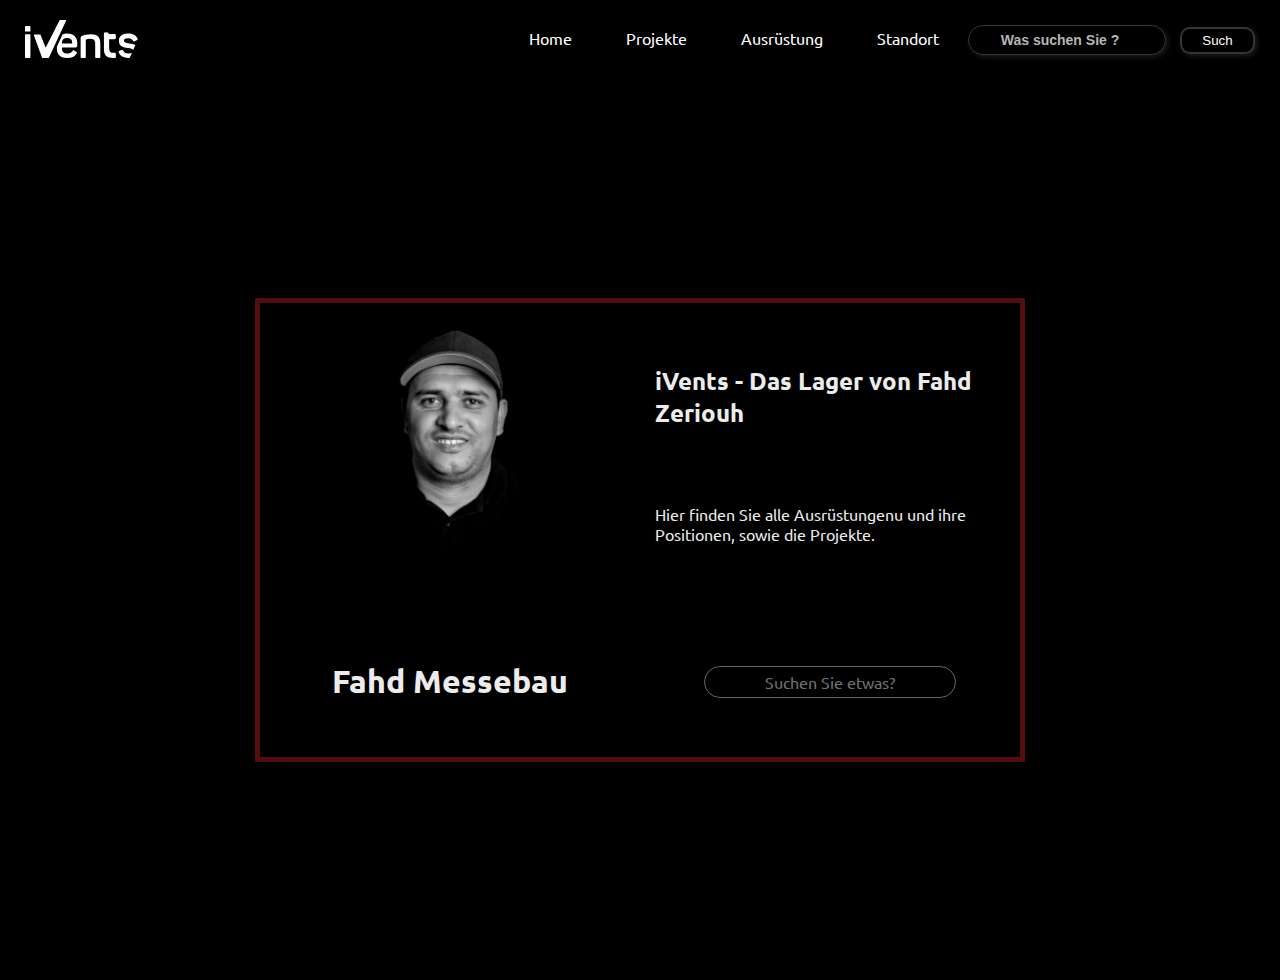
<file: index.html>
<!DOCTYPE html>
<html lang="en">
<head>
    <meta charset="UTF-8">
    <meta name="viewport" content="width=device-width, initial-scale=1.0">
    <title>Lage von Fahd</title>
    <link rel="preconnect" href="https://fonts.googleapis.com">
    <link rel="preconnect" href="https://fonts.gstatic.com" crossorigin>
    <link href="https://fonts.googleapis.com/css2?family=Poppins:wght@300;400;500;600&family=Ubuntu:ital,wght@0,300;0,400;0,500;0,700;1,300;1,400;1,500;1,700&display=swap" rel="stylesheet">
    <link rel="stylesheet" href="style.css">
    <link rel="stylesheet" href="media.css">
</head>
<body>
    <nav id="nav-nor">
        <div class="nav-container">
            <div class="logo">
                <svg width="113" height="38" xmlns="http://www.w3.org/2000/svg" xmlns:xlink="http://www.w3.org/1999/xlink">
                    <defs>
                        <path id="a" d="M0 0h12.214v25.786H0z"/>
                    </defs>
                    <g fill="none" fill-rule="evenodd">
                        <g transform="translate(78.714 12.214)">
                            <mask id="b" fill="#fff">
                                <use xlink:href="#a"/>
                            </mask>
                            <path d="M0 1.367C-.004.654.708 0 1.4 0h2.175c.84.057 1.354.687 1.402 1.367l.01.497h5.777c.8 0 1.45.656 1.45 1.466v2.13c0 .81-.65 1.467-1.45 1.467H5.43v8.244c0 4.651 1.364 5.447 5.322 5.442a1.462 1.462 0 0 1 1.462 1.467v2.177c0 1.135-.374 1.467-1.497 1.513C2.997 26.007.002 23.547.002 15.36L0 1.367" fill="#FFF" mask="url(#b)"/>
                        </g>
                        <path d="M36.996 22.487c0-2.898 1.803-4.547 5.1-4.547 3.34 0 5.055 1.65 5.055 4.547v.98H36.996v-.98zm13.276 4.948c1.538 0 1.978-.758 1.978-1.917v-2.72c0-5.125-3.165-9.227-10.154-9.227-1.706 0-3.21.228-4.497.669l-5.706 12.548v1.672c0 5.483 2.901 9.54 10.115 9.54 4.967 0 7.912-1.65 9.495-4.28.615-.98.483-1.738-.528-2.228l-1.538-.848c-1.055-.579-1.539-.445-2.242.536-.923 1.47-2.594 2.362-5.187 2.362-3.21 0-5.012-1.56-5.012-4.458v-1.649h13.276zM66.103 14.25c6.294 0 9.218 3.216 9.218 8.735v13.667c0 1-.354 1.348-1.373 1.348H71.51c-1.02 0-1.33-.348-1.33-1.348V23.115c0-2.868-1.596-4.258-4.831-4.258-1.728 0-3.102.26-4.255.564a.453.453 0 0 0-.31.435v16.796c0 1-.31 1.348-1.33 1.348h-2.437c-1.02 0-1.374-.348-1.374-1.348V18.205c0-1.391.31-1.913 1.729-2.478 1.772-.695 4.475-1.477 8.73-1.477M98.454 30.957c.703 1.738 2.284 2.451 4.962 2.451 1.608 0 2.793-.236 3.566-.708l-2.38 5.268c-.33.023-.663.032-1.01.032-5.182 0-8.475-1.917-9.793-5.394-.351-.936-.132-1.516.879-1.872l1.976-.624c.878-.313 1.361-.179 1.8.847m13.921-12.616c-1.405-2.897-4.304-4.77-9.398-4.77-6.06 0-9.046 2.943-9.046 7.177 0 5.795 4.567 6.731 8.87 7.177 3.303.33 5.016.7 5.244 2.43l2.393-5.3c-1.58-.999-3.772-1.418-6.319-1.676-3.381-.313-5.138-.67-5.138-2.764 0-1.605 1.274-2.407 4.128-2.407 2.81 0 3.996.98 4.743 2.318.57.935.878 1.07 1.844.624l1.976-.803c.97-.446 1.23-.98.703-2.006M34.58.353l-13.55 26.65c-.216.446-.528.428-.693-.04l-4.71-12.06a.673.673 0 0 0-.592-.42H9.462c-.494 0-.759.379-.59.842L17.169 38h6.598L41.393 0h-6.249a.687.687 0 0 0-.564.353M4.832 11.536H.596A.598.598 0 0 1 0 10.939V6.704c0-.328.268-.597.596-.597h4.236c.328 0 .597.269.597.597v4.235a.598.598 0 0 1-.597.597M4.832 38H.596C.267 38 0 37.716 0 37.367V14.883c0-.35.267-.633.596-.633h4.236c.33 0 .597.284.597.633v22.484c0 .35-.267.633-.597.633" fill="#FFF"/>
                    </g>
                </svg>
            </div>
            <ul class="nav-links">
                <li><a href="index.html">Home</a></li>
                <li><a href="projects.html">Projekte</a></li>
                <li><a href="equipments.html">Ausrüstung</a></li>
                <li><a href="position.html">Standort</a></li>
                <li><input class="inp" id="search-input" type="search" placeholder="Was suchen Sie ?" aria-label="Search">
                    <button class="inp-btn" type="submit">Such</button></li>
            </ul>
        </div>
    </nav>
    <nav id="ham-nav">
        <div class="ham-nav-container">
            <div class="logo">
                <svg width="113" height="38" xmlns="http://www.w3.org/2000/svg" xmlns:xlink="http://www.w3.org/1999/xlink">
                    <defs>
                        <path id="a" d="M0 0h12.214v25.786H0z"/>
                    </defs>
                    <g fill="none" fill-rule="evenodd">
                        <g transform="translate(78.714 12.214)">
                            <mask id="b" fill="#fff">
                                <use xlink:href="#a"/>
                            </mask>
                            <path d="M0 1.367C-.004.654.708 0 1.4 0h2.175c.84.057 1.354.687 1.402 1.367l.01.497h5.777c.8 0 1.45.656 1.45 1.466v2.13c0 .81-.65 1.467-1.45 1.467H5.43v8.244c0 4.651 1.364 5.447 5.322 5.442a1.462 1.462 0 0 1 1.462 1.467v2.177c0 1.135-.374 1.467-1.497 1.513C2.997 26.007.002 23.547.002 15.36L0 1.367" fill="#FFF" mask="url(#b)"/>
                        </g>
                        <path d="M36.996 22.487c0-2.898 1.803-4.547 5.1-4.547 3.34 0 5.055 1.65 5.055 4.547v.98H36.996v-.98zm13.276 4.948c1.538 0 1.978-.758 1.978-1.917v-2.72c0-5.125-3.165-9.227-10.154-9.227-1.706 0-3.21.228-4.497.669l-5.706 12.548v1.672c0 5.483 2.901 9.54 10.115 9.54 4.967 0 7.912-1.65 9.495-4.28.615-.98.483-1.738-.528-2.228l-1.538-.848c-1.055-.579-1.539-.445-2.242.536-.923 1.47-2.594 2.362-5.187 2.362-3.21 0-5.012-1.56-5.012-4.458v-1.649h13.276zM66.103 14.25c6.294 0 9.218 3.216 9.218 8.735v13.667c0 1-.354 1.348-1.373 1.348H71.51c-1.02 0-1.33-.348-1.33-1.348V23.115c0-2.868-1.596-4.258-4.831-4.258-1.728 0-3.102.26-4.255.564a.453.453 0 0 0-.31.435v16.796c0 1-.31 1.348-1.33 1.348h-2.437c-1.02 0-1.374-.348-1.374-1.348V18.205c0-1.391.31-1.913 1.729-2.478 1.772-.695 4.475-1.477 8.73-1.477M98.454 30.957c.703 1.738 2.284 2.451 4.962 2.451 1.608 0 2.793-.236 3.566-.708l-2.38 5.268c-.33.023-.663.032-1.01.032-5.182 0-8.475-1.917-9.793-5.394-.351-.936-.132-1.516.879-1.872l1.976-.624c.878-.313 1.361-.179 1.8.847m13.921-12.616c-1.405-2.897-4.304-4.77-9.398-4.77-6.06 0-9.046 2.943-9.046 7.177 0 5.795 4.567 6.731 8.87 7.177 3.303.33 5.016.7 5.244 2.43l2.393-5.3c-1.58-.999-3.772-1.418-6.319-1.676-3.381-.313-5.138-.67-5.138-2.764 0-1.605 1.274-2.407 4.128-2.407 2.81 0 3.996.98 4.743 2.318.57.935.878 1.07 1.844.624l1.976-.803c.97-.446 1.23-.98.703-2.006M34.58.353l-13.55 26.65c-.216.446-.528.428-.693-.04l-4.71-12.06a.673.673 0 0 0-.592-.42H9.462c-.494 0-.759.379-.59.842L17.169 38h6.598L41.393 0h-6.249a.687.687 0 0 0-.564.353M4.832 11.536H.596A.598.598 0 0 1 0 10.939V6.704c0-.328.268-.597.596-.597h4.236c.328 0 .597.269.597.597v4.235a.598.598 0 0 1-.597.597M4.832 38H.596C.267 38 0 37.716 0 37.367V14.883c0-.35.267-.633.596-.633h4.236c.33 0 .597.284.597.633v22.484c0 .35-.267.633-.597.633" fill="#FFF"/>
                    </g>
                </svg>
            </div>
            <div class="ham-menu">
                <div class="ham-icon">
                    <span></span>
                    <span></span>
                    <span></span>
                </div>
                <ul class="nav-links menu-links">
                    <li class="inp-l"><input class="inp" id="search-inp" type="search" placeholder="Was suchen Sie ?" aria-label="Search">
                        <button class="inp-btn" type="submit">Such</button></li>
                    <li><a href="index.html">Home</a></li>
                    <li><a href="projects.html">Projekte</a></li>
                    <li><a href="equipments.html">Ausrüstung</a></li>
                    <li><a href="position.html">Standort</a></li> 
                </ul>
            </div>
        </div>
    </nav>
    <section id="home">
        <div class="home-container">
            <div class="home-grid">
                <div class="fahd-pic">
                    <img src="./assets/Fahd.jpg" alt="Fahd s pic">
                </div>
                <div class="tfahd">
                    <h1>Fahd Messebau</h1>
                </div>
                <div class="fdescr">
                    <h2>iVents - Das Lager von Fahd Zeriouh</h2>
                    <p>Hier finden Sie alle Ausrüstungenu und ihre Positionen, sowie die Projekte.</p>
                </div>
                <div class="such-link">
                    <a href="equipments/html">Suchen Sie etwas?</a>
                </div>
            </div>
        </div>
    </section>
<script src="script.js"></script>
</body>
</html>
</file>
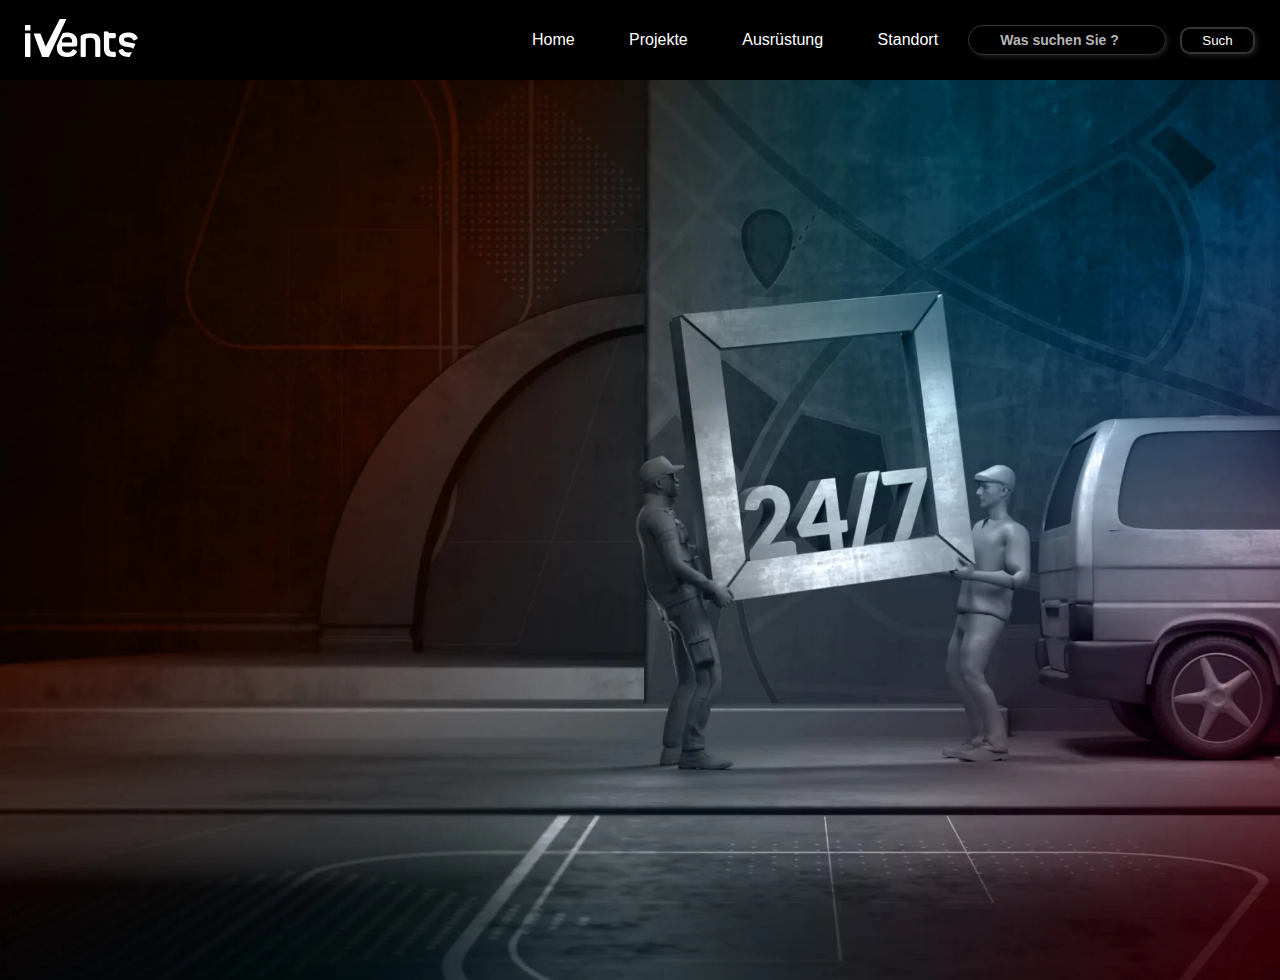
<file: projects.html>
<!DOCTYPE html>
<html lang="en">
<head>
    <meta charset="UTF-8">
    <meta name="viewport" content="width=device-width, initial-scale=1.0">
    <title>projects</title>
    <link rel="stylesheet" href="style.css">
    <link rel="stylesheet" href="media.css">

</head>
<body>
    <nav id="nav-nor">
        <div class="nav-container">
            <div class="logo">
                <svg width="113" height="38" xmlns="http://www.w3.org/2000/svg" xmlns:xlink="http://www.w3.org/1999/xlink">
                    <defs>
                        <path id="a" d="M0 0h12.214v25.786H0z"/>
                    </defs>
                    <g fill="none" fill-rule="evenodd">
                        <g transform="translate(78.714 12.214)">
                            <mask id="b" fill="#fff">
                                <use xlink:href="#a"/>
                            </mask>
                            <path d="M0 1.367C-.004.654.708 0 1.4 0h2.175c.84.057 1.354.687 1.402 1.367l.01.497h5.777c.8 0 1.45.656 1.45 1.466v2.13c0 .81-.65 1.467-1.45 1.467H5.43v8.244c0 4.651 1.364 5.447 5.322 5.442a1.462 1.462 0 0 1 1.462 1.467v2.177c0 1.135-.374 1.467-1.497 1.513C2.997 26.007.002 23.547.002 15.36L0 1.367" fill="#FFF" mask="url(#b)"/>
                        </g>
                        <path d="M36.996 22.487c0-2.898 1.803-4.547 5.1-4.547 3.34 0 5.055 1.65 5.055 4.547v.98H36.996v-.98zm13.276 4.948c1.538 0 1.978-.758 1.978-1.917v-2.72c0-5.125-3.165-9.227-10.154-9.227-1.706 0-3.21.228-4.497.669l-5.706 12.548v1.672c0 5.483 2.901 9.54 10.115 9.54 4.967 0 7.912-1.65 9.495-4.28.615-.98.483-1.738-.528-2.228l-1.538-.848c-1.055-.579-1.539-.445-2.242.536-.923 1.47-2.594 2.362-5.187 2.362-3.21 0-5.012-1.56-5.012-4.458v-1.649h13.276zM66.103 14.25c6.294 0 9.218 3.216 9.218 8.735v13.667c0 1-.354 1.348-1.373 1.348H71.51c-1.02 0-1.33-.348-1.33-1.348V23.115c0-2.868-1.596-4.258-4.831-4.258-1.728 0-3.102.26-4.255.564a.453.453 0 0 0-.31.435v16.796c0 1-.31 1.348-1.33 1.348h-2.437c-1.02 0-1.374-.348-1.374-1.348V18.205c0-1.391.31-1.913 1.729-2.478 1.772-.695 4.475-1.477 8.73-1.477M98.454 30.957c.703 1.738 2.284 2.451 4.962 2.451 1.608 0 2.793-.236 3.566-.708l-2.38 5.268c-.33.023-.663.032-1.01.032-5.182 0-8.475-1.917-9.793-5.394-.351-.936-.132-1.516.879-1.872l1.976-.624c.878-.313 1.361-.179 1.8.847m13.921-12.616c-1.405-2.897-4.304-4.77-9.398-4.77-6.06 0-9.046 2.943-9.046 7.177 0 5.795 4.567 6.731 8.87 7.177 3.303.33 5.016.7 5.244 2.43l2.393-5.3c-1.58-.999-3.772-1.418-6.319-1.676-3.381-.313-5.138-.67-5.138-2.764 0-1.605 1.274-2.407 4.128-2.407 2.81 0 3.996.98 4.743 2.318.57.935.878 1.07 1.844.624l1.976-.803c.97-.446 1.23-.98.703-2.006M34.58.353l-13.55 26.65c-.216.446-.528.428-.693-.04l-4.71-12.06a.673.673 0 0 0-.592-.42H9.462c-.494 0-.759.379-.59.842L17.169 38h6.598L41.393 0h-6.249a.687.687 0 0 0-.564.353M4.832 11.536H.596A.598.598 0 0 1 0 10.939V6.704c0-.328.268-.597.596-.597h4.236c.328 0 .597.269.597.597v4.235a.598.598 0 0 1-.597.597M4.832 38H.596C.267 38 0 37.716 0 37.367V14.883c0-.35.267-.633.596-.633h4.236c.33 0 .597.284.597.633v22.484c0 .35-.267.633-.597.633" fill="#FFF"/>
                    </g>
                </svg>
            </div>
            <ul class="nav-links">
                <li><a href="index.html">Home</a></li>
                <li><a href="projects.html">Projekte</a></li>
                <li><a href="equipments.html">Ausrüstung</a></li>
                <li><a href="position.html">Standort</a></li>
                <li><input class="inp" id="search-input" type="search" placeholder="Was suchen Sie ?" aria-label="Search">
                    <button class="inp-btn" type="submit">Such</button></li>
            </ul>
        </div>
    </nav>
    <nav id="ham-nav">
        <div class="ham-nav-container">
            <div class="logo">
                <svg width="113" height="38" xmlns="http://www.w3.org/2000/svg" xmlns:xlink="http://www.w3.org/1999/xlink">
                    <defs>
                        <path id="a" d="M0 0h12.214v25.786H0z"/>
                    </defs>
                    <g fill="none" fill-rule="evenodd">
                        <g transform="translate(78.714 12.214)">
                            <mask id="b" fill="#fff">
                                <use xlink:href="#a"/>
                            </mask>
                            <path d="M0 1.367C-.004.654.708 0 1.4 0h2.175c.84.057 1.354.687 1.402 1.367l.01.497h5.777c.8 0 1.45.656 1.45 1.466v2.13c0 .81-.65 1.467-1.45 1.467H5.43v8.244c0 4.651 1.364 5.447 5.322 5.442a1.462 1.462 0 0 1 1.462 1.467v2.177c0 1.135-.374 1.467-1.497 1.513C2.997 26.007.002 23.547.002 15.36L0 1.367" fill="#FFF" mask="url(#b)"/>
                        </g>
                        <path d="M36.996 22.487c0-2.898 1.803-4.547 5.1-4.547 3.34 0 5.055 1.65 5.055 4.547v.98H36.996v-.98zm13.276 4.948c1.538 0 1.978-.758 1.978-1.917v-2.72c0-5.125-3.165-9.227-10.154-9.227-1.706 0-3.21.228-4.497.669l-5.706 12.548v1.672c0 5.483 2.901 9.54 10.115 9.54 4.967 0 7.912-1.65 9.495-4.28.615-.98.483-1.738-.528-2.228l-1.538-.848c-1.055-.579-1.539-.445-2.242.536-.923 1.47-2.594 2.362-5.187 2.362-3.21 0-5.012-1.56-5.012-4.458v-1.649h13.276zM66.103 14.25c6.294 0 9.218 3.216 9.218 8.735v13.667c0 1-.354 1.348-1.373 1.348H71.51c-1.02 0-1.33-.348-1.33-1.348V23.115c0-2.868-1.596-4.258-4.831-4.258-1.728 0-3.102.26-4.255.564a.453.453 0 0 0-.31.435v16.796c0 1-.31 1.348-1.33 1.348h-2.437c-1.02 0-1.374-.348-1.374-1.348V18.205c0-1.391.31-1.913 1.729-2.478 1.772-.695 4.475-1.477 8.73-1.477M98.454 30.957c.703 1.738 2.284 2.451 4.962 2.451 1.608 0 2.793-.236 3.566-.708l-2.38 5.268c-.33.023-.663.032-1.01.032-5.182 0-8.475-1.917-9.793-5.394-.351-.936-.132-1.516.879-1.872l1.976-.624c.878-.313 1.361-.179 1.8.847m13.921-12.616c-1.405-2.897-4.304-4.77-9.398-4.77-6.06 0-9.046 2.943-9.046 7.177 0 5.795 4.567 6.731 8.87 7.177 3.303.33 5.016.7 5.244 2.43l2.393-5.3c-1.58-.999-3.772-1.418-6.319-1.676-3.381-.313-5.138-.67-5.138-2.764 0-1.605 1.274-2.407 4.128-2.407 2.81 0 3.996.98 4.743 2.318.57.935.878 1.07 1.844.624l1.976-.803c.97-.446 1.23-.98.703-2.006M34.58.353l-13.55 26.65c-.216.446-.528.428-.693-.04l-4.71-12.06a.673.673 0 0 0-.592-.42H9.462c-.494 0-.759.379-.59.842L17.169 38h6.598L41.393 0h-6.249a.687.687 0 0 0-.564.353M4.832 11.536H.596A.598.598 0 0 1 0 10.939V6.704c0-.328.268-.597.596-.597h4.236c.328 0 .597.269.597.597v4.235a.598.598 0 0 1-.597.597M4.832 38H.596C.267 38 0 37.716 0 37.367V14.883c0-.35.267-.633.596-.633h4.236c.33 0 .597.284.597.633v22.484c0 .35-.267.633-.597.633" fill="#FFF"/>
                    </g>
                </svg>
            </div>
            <div class="ham-menu">
                <div class="ham-icon">
                    <span></span>
                    <span></span>
                    <span></span>
                </div>
                <ul class="nav-links menu-links">
                    <li class="inp-l"><input class="inp" id="search-inp" type="search" placeholder="Was suchen Sie ?" aria-label="Search">
                        <button class="inp-btn" type="submit">Such</button></li>
                    <li><a href="index.html">Home</a></li>
                    <li><a href="projects.html">Projekte</a></li>
                    <li><a href="equipments.html">Ausrüstung</a></li>
                    <li><a href="position.html">Standort</a></li> 
                </ul>
            </div>
        </div>
    </nav>
    <section class="proje" id="proje">

    </section>
<script src="script.js"></script>
</body>
</html>
</file>
<file: style.css>
/*General*/
*{
    margin: 0;
    padding: 0;
}

body{
    font-family: "Ubuntu", sans-serif;
    background-color: rgb(0, 0, 0);
    overflow: hidden;
    margin: 0;
}

/*Nav bar*/

#nav-nor{
    background-color: black;
}

.nav-container{
    display: flex;
    position: relative;
    height: 5rem;
    justify-content: center;
    align-items: center;
    width: 100vw;
}

.logo{
    position: absolute;
    left: 0;
    margin: 0 25px;
}

.nav-links{
    position: absolute;
    right: 0;
    margin: 0 25px;
}

.nav-links a{
    color: white;
    text-decoration: none;
    margin: 25px;
}

.nav-links ul{
    list-style-type: none;
}

.nav-links li{
    display: inline;
}

::placeholder {
    padding: 10px;
    color: rgb(183, 182, 182);
    }

.inp{
    height: 30px;
    background-color: rgb(0, 0, 0);
    border-radius: 15px;
    font-size: 14px; 
    font-weight: bold;
    border: 1px solid #353535;  
    box-shadow: 2px 2px 5px rgb(30, 29, 29);
}

.inp:hover { 
    border-color: #ececec; 
    box-shadow: 5px 5px 15px rgba(41, 42, 43, 0.5);
    transition: 0.4s ease-in-out;
}

.inp:focus{
    border-color: #ececec; 
    box-shadow: 5px 5px 15px rgba(41, 42, 43, 0.5);
}

.inp{
    color: white;
    text-align: center;
}

.nav-links a:hover{
    text-decoration: underline;
    padding: 0 5px 0 0;
    font-weight: 410;
    text-underline-offset: 5px;
    color: rgb(136, 193, 250);
}

.inp-btn{
    width: 75px;
    height: 27px;
    border-radius: 10px;
    border: 2px solid #353535;
    box-shadow:  2px 2px 5px rgb(30, 29, 29);
    background-color: black;
    color: white;
    cursor: pointer;
    margin-left: 10px;
}

/*Ham Nav*/

#ham-nav{
    display:none;
}

.ham-nav-container{
    display: flex;
    background-color: black;
    width: 100%;
    height: 100px;
    align-items: center;
}

.logo:hover{
    cursor: pointer;
}

.ham-menu{
    position: absolute;
    top: 20px;
    right: 25px;
    margin: 15px;
}

.ham-icon{
    display: flex;
    flex-direction: column;
    justify-content: space-between;
    height: 24px;
    width: 30px;
    cursor: pointer;
    border: 2px solid rgb(112, 111, 111);
    border-radius: 5px;
    padding: 10px;
    box-shadow: 3px 3px 10px whitesmoke;
}

.ham-icon.open {
    border: 0px solid rgb(112, 111, 111);
    box-shadow: none;
}

.ham-icon span{
    width: 100%;
    height: 2px;
    background-color: rgb(255, 255, 255);
    transition: all 0.3s ease-in-out;
}

.menu-links{
    display: flex;
    flex-direction: column;
    background-color: black;
    width: 400px;
    height: 350px;
    justify-content: center;
    align-items: center;
    border-radius: 15px 15px 15px 15px;
    box-shadow: 0px 5px 15px white;
}

.menu-links .inp-l{
    display: inline-block;
}

.menu-links li{
    display: flex;
    flex-direction: column;
    margin-top: 10px;
    height: 25px;
    text-align: center;
    padding-top: 15px;
}

.menu-links { 
    display: none;
}

.menu-links.open {
     display: flex;
}

.ham-icon.open span:first-child {
     transform: rotate(45deg) translate(10px, 5px); 
} 

.ham-icon.open span:nth-child(2) {
     opacity: 0; 
} 

.ham-icon.open span:last-child {
     transform: rotate(-45deg) translate(10px, -5px);
}

/*Home*/

.home-container {
    background-color: rgb(0, 0, 0); 
    height: 100vh; 
    width: 100vw; 
    display: flex; 
    justify-content: center;
    align-items: center; 
}

.home-grid{
    border: #520d0d 5px solid;
    display: grid;
    grid-template-rows: 1fr 1fr 1fr;
    grid-template-columns: 1fr 1fr;
    place-items: center;
}

.home-grid:hover{
    box-shadow: #f5a4a4 0px 10px 15px;
}

.fahd-pic img{
    width: 250px;
    height: 300px;
}

.fdescr h2, p{
    color: #ececec;
}

.such-link a{
    color: #737070;
    text-decoration: none;
}


.fahd-pic{
    grid-column: 1 / 2;
    grid-row: 1 / 3;
}

.tfahd{
    grid-row: 3 / 4;
    grid-column: span 1;
    color: #ececec;
}

.fdescr{
    width: 350px;
    grid-row: 1 / 3;
    grid-column: 2 / 3;
    display: flex;
    flex-direction: column;
    padding: 10px;
    margin: 5px;
    gap: 25px;
}

.such-link {
    display: flex;
    border: 1.5px solid #676565;
    width: 250px;
    height: 30px;
    align-items: center;
    justify-content: center;
    border-radius: 1rem;
}

.such-link:hover{
    cursor: pointer;
    border: 1.5px solid #ececec;
    transition: 0.3s ease-in-out;
    background-color: white;
}

.such-link a:hover{
    color: #353535;
}

.fdescr p{
    margin-top: 50px;
}

/*projects styling*/

.proje{
    background-image: url('./assets/pic-1.webp');
    background-size: cover;
    background-repeat: no-repeat;  
    height: 100vh;
    width: 100vw;
    background-size: cover;
    background-repeat: repeat-x;
    position: relative;
}
</file>
<file: media.css>
@media (max-width: 900px){
    #nav-nor{
        display: none;
    }
    #ham-nav{
        display: flex;
    }
}

@media (max-width: 800px){
    .home-grid{
        display: flex;
        flex-direction: column;
        height: 90vh;
        justify-content: space-between;
    }
    .fdescr{
        gap: 0;
    }

    .such-link{
        margin-bottom: 25px;
    }
}
</file>
